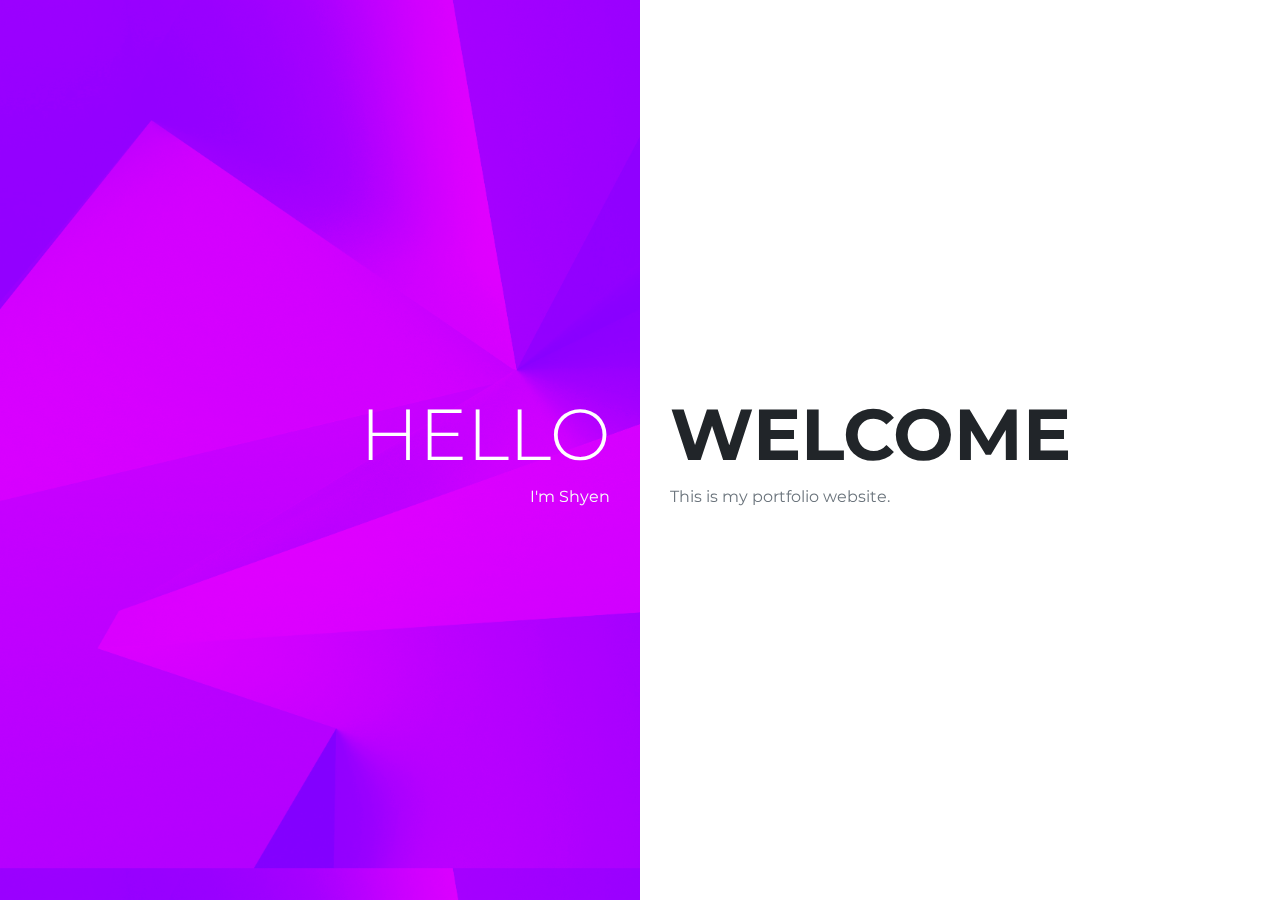
<file: index.html>
<!DOCTYPE html>
<html>
<head>
	<title></title>
	<link href="https://fonts.googleapis.com/css?family=Montserrat:100,200,300,400,500,600,700,800,900&display=swap" rel="stylesheet">
	<link rel="stylesheet" href="https://stackpath.bootstrapcdn.com/bootstrap/4.3.1/css/bootstrap.min.css" integrity="sha384-ggOyR0iXCbMQv3Xipma34MD+dH/1fQ784/j6cY/iJTQUOhcWr7x9JvoRxT2MZw1T" crossorigin="anonymous">
	<link rel="stylesheet" type="text/css" href="css/main.css">
</head>
<body>
<content>
	<section class="container-fluid">
		<div class="row" style="height: 100%">
			<div class="col-6 left-half d-flex align-items-center justify-content-end">
				<div class="text-right">
					<h1 class="display-3">HELLO</h1>
					<div class="text-light">I'm Shyen</div>
				</div>
			</div>
			<div class="col-6 right-half d-flex align-items-center justify-content-start">
				<div class="text-left">
					<h1 class="display-3 font-weight-bold">WELCOME</h1>
					<div class="text-muted">This is my portfolio website.</div>
				</div>
			</div>


		</div>
	</section>
</content>
</body>
</html>
</file>
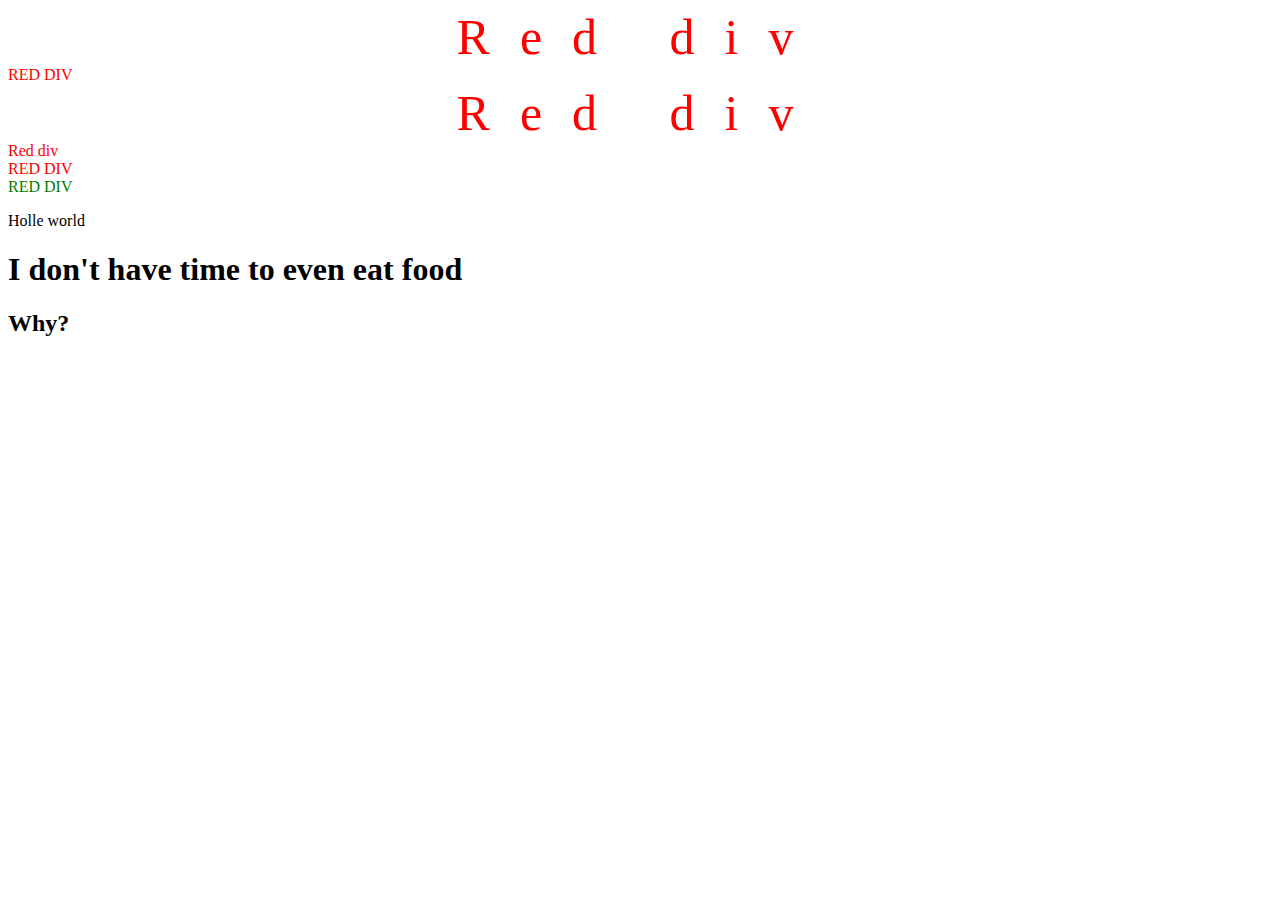
<file: 2.html>
<!DOCTYPE html>
<html>
<head>
	<title>This is a css file</title>
</head>
<body>
	<!-- ONly red -->
	<div class="fontStyle red">Red div</div>

	<!-- red and uppercase -->
	<div class="uppercase red">Red div</div>

	<div class=" fontStyle red">Red div</div>
	<div class="red">Red div</div>
	
	<div class="uppercase red">Red div</div>
	<div class="uppercase green">Red div</div>


	<style type="text/css">
		.green{
			color: green;
			
			
		}

		.red{ 
		 color: red;
	
		}

		.fontStyle {
			font-size: 50px;
			text-align: center;
			letter-spacing:30px;
		}

		.uppercase {
			text-transform:uppercase;
		}
	</style>
<p>Holle world</p>
<h1>I don't have time to even eat food</h1>
<h2>Why?</h2>
</body>
</html>
</file>
<file: css/main.css>
*{ 
	font-family: 'Montserrat', sans-serif  !important; 
}
body{ 
	background-image: url(../imgs/bg.png);
	background-size:cover;
 }

 content{
 	position: fixed;
 	top:0;
 	right:0;
 	bottom:0;
 	left:0;
 	overflow-y:0;
 }

 section{
 	height:100%;
 	min-height:600px;
 }

 .left-half{
 	color:white;
 }
 .right-half{
 	background-color: white;
 }
 .left-half,
 .right-half{ padding:30px; }
</file>
